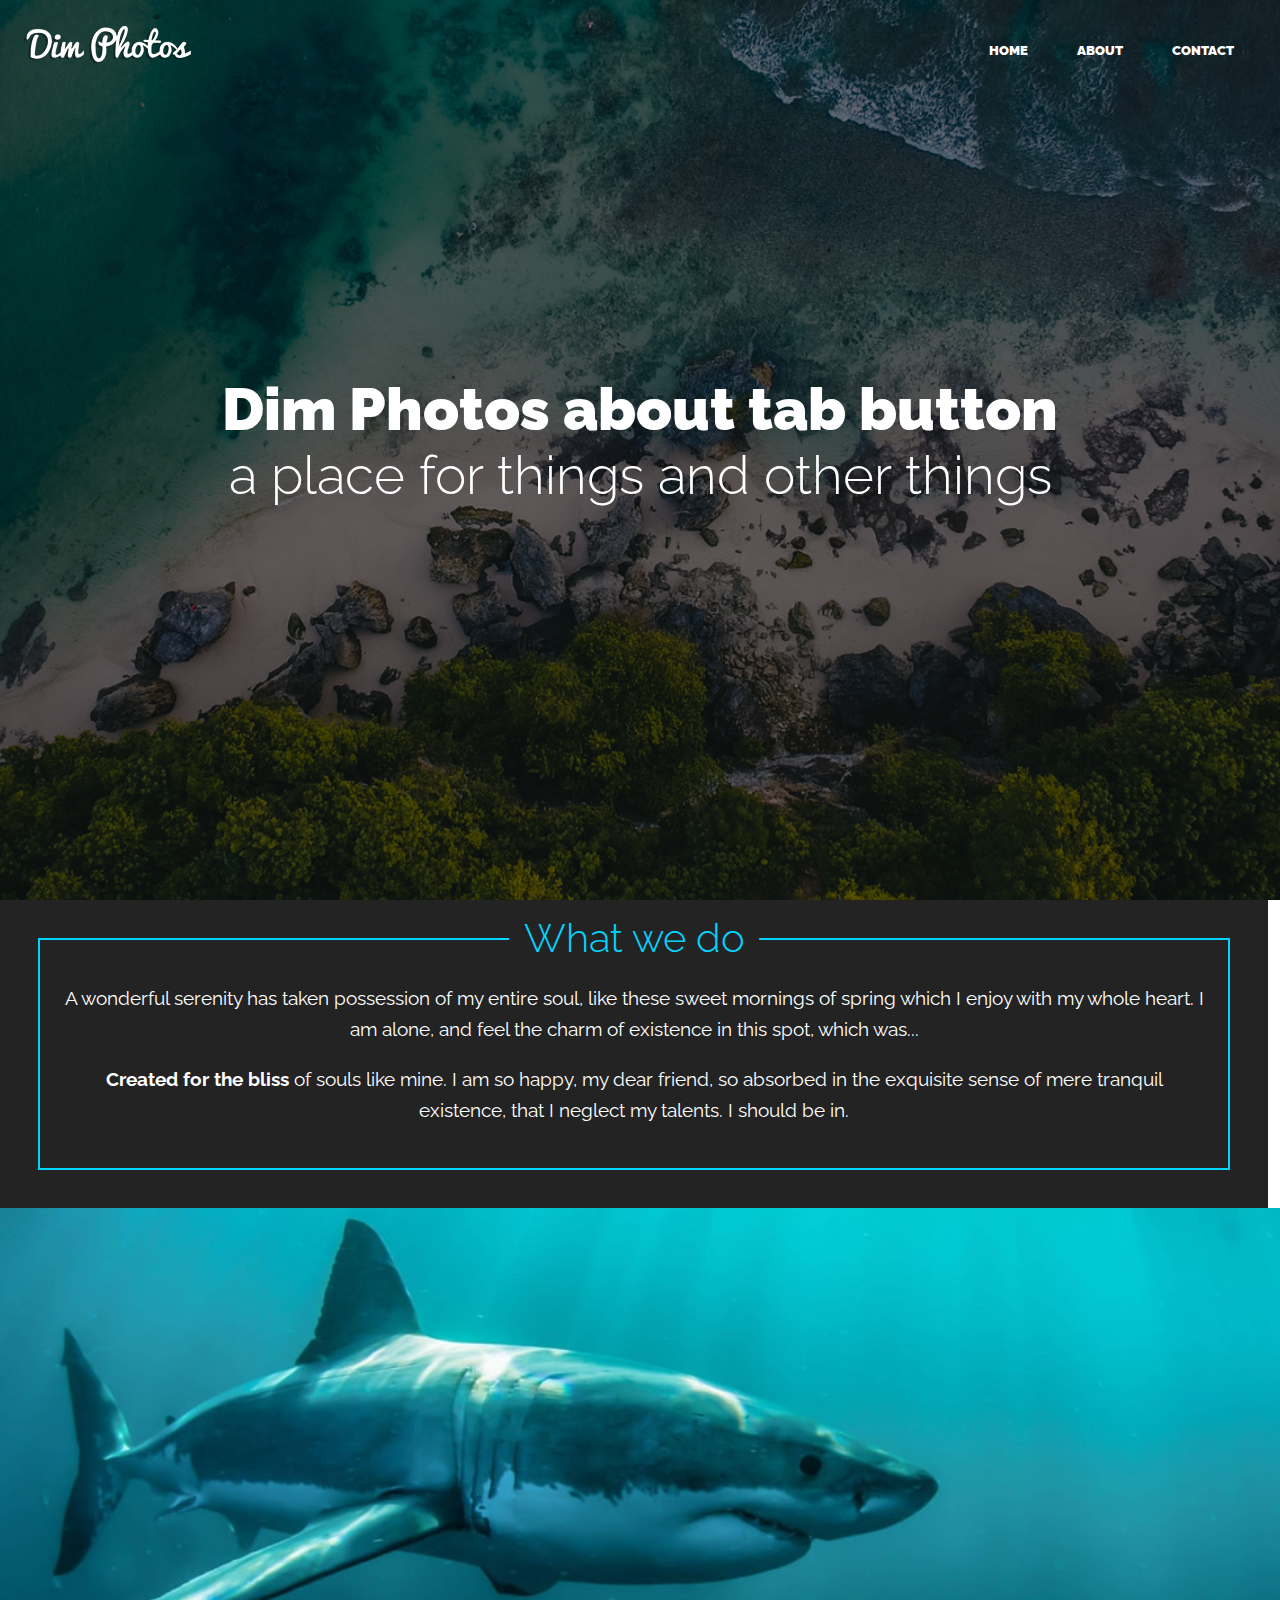
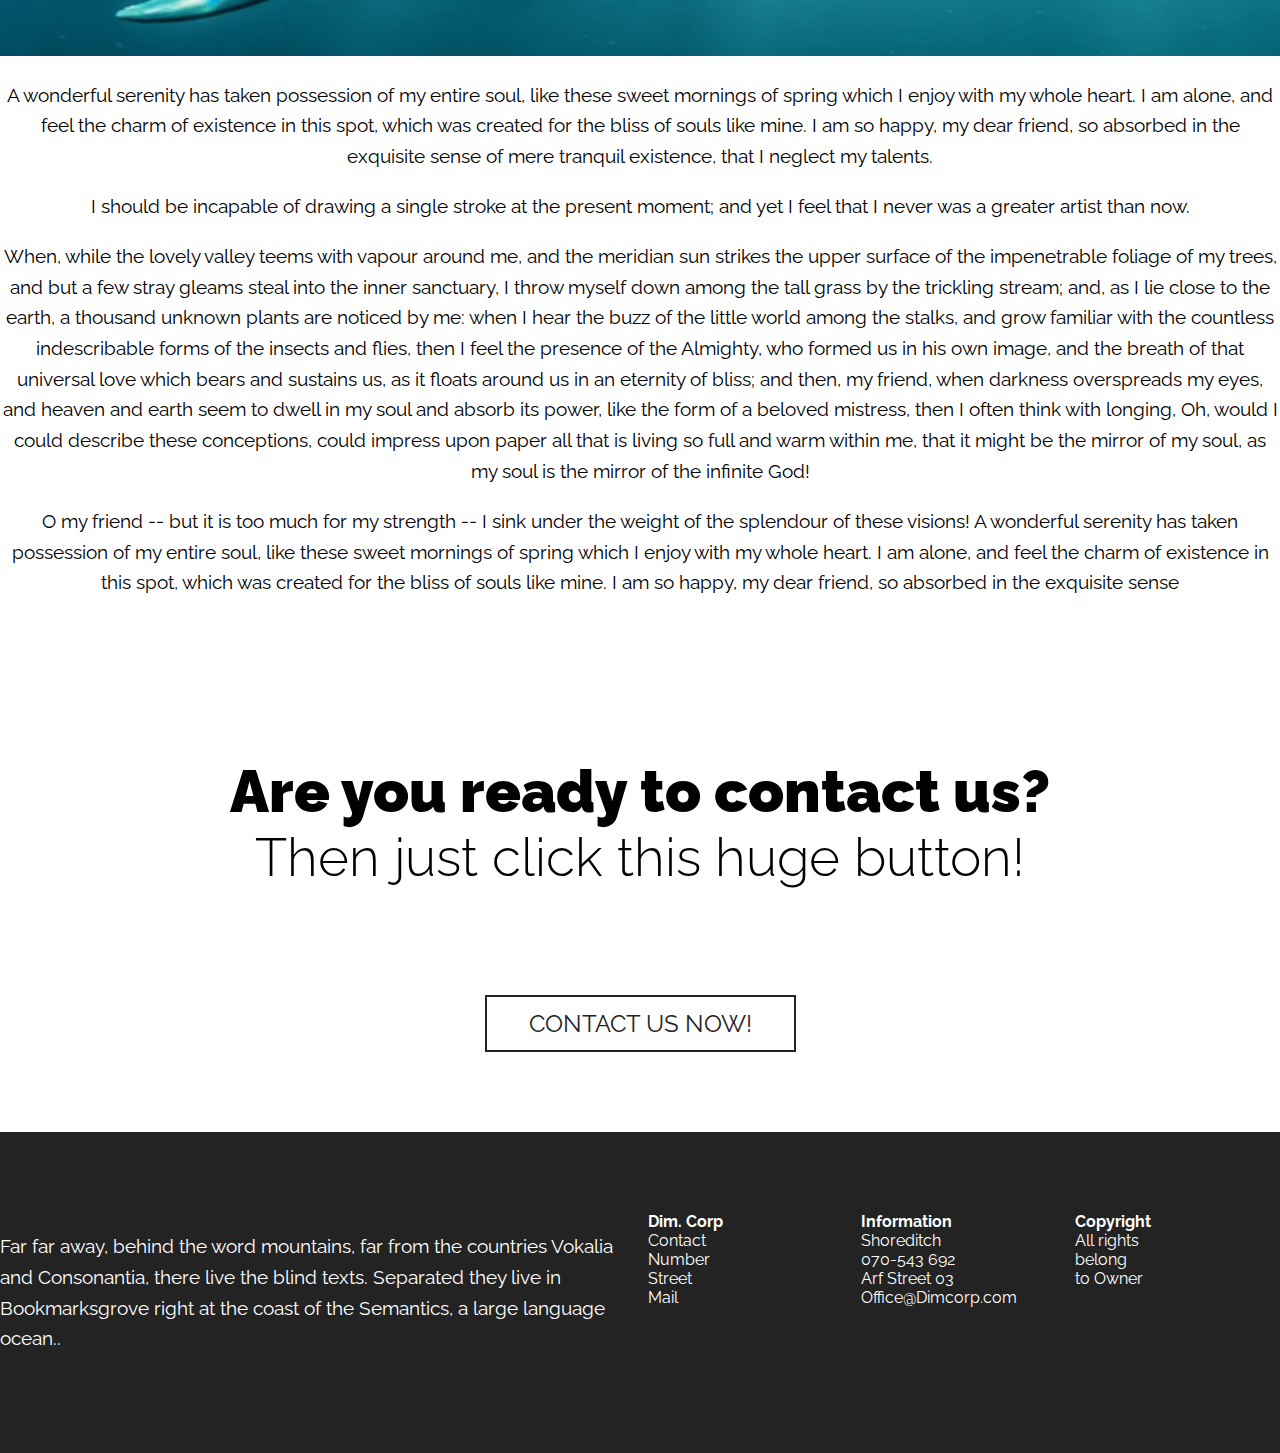
<file: about.html>
<!DOCTYPE html>
<html xmlns="http://www.w3.org/1999/xhtml" lang="en" xml:lang="en">
<meta charset="UTF-8">
<meta name="viewport" content="width=device-width, initial-scale=1">
<title>Famri Inc.</title>
<link rel="stylesheet" type="text/css" href="style.css">
<body>

<header>
    <img src="media/logo.png" alt="Dim Photos. logo" class="logo">
    <nav>
        <ul>
            <li><a href="index.html">Home</a></li>
            <li><a href="about.html">About</a></li>
            <li><a href="contact.html">Contact</a></li>
        </ul>
    </nav>
</header>

<section class="home-hero">
    <div class="container">
        <h1 class="title">Dim Photos about tab button
            <span>a place for things and other things</span>
        </h1>
        <!-- <a href="about.html" class="button button-accent">Home</a> -->
    </div>
</section>

<div class="container">
    <section class="home-about">
        <div class="home-about-textbox">
            <h1>What we do</h1>
            <p>A wonderful serenity has taken possession of my entire soul, 
            like these sweet mornings of spring which I enjoy with my whole 
            heart. I am alone, and feel the charm of existence in this spot, 
            which was...</p>
            <p><strong>Created for the bliss</strong> of souls like mine. 
            I am so happy, my dear friend, so absorbed in the exquisite 
            sense of mere tranquil existence, that I neglect my talents. 
            I should be in.</p>
        </div>
    </section>
</div>

<div class="about-container">

    <div class="about">
        <img src="media/gallerypre2.jpg" alt="Dim Photos. shark" class="center">
        <div class="numbertext">1 / 6</div>
        <p>A wonderful serenity has taken possession of my entire soul, 
        like these sweet mornings of spring which I enjoy with my whole 
        heart. I am alone, and feel the charm of existence in this spot, 
        which was created for the bliss of souls like mine. I am so 
        happy, my dear friend, so absorbed in the exquisite sense of 
        mere tranquil existence, that I neglect my talents.</p>
        <p>I should be incapable of drawing a single stroke at the 
        present moment; and yet I feel that I never was a greater artist 
        than now.</p>
        <p>When, while the lovely valley teems with vapour around me, 
        and the meridian sun strikes the upper surface of the 
        impenetrable foliage of my trees, and but a few stray gleams 
        steal into the inner sanctuary, I throw myself down among the 
        tall grass by the trickling stream; and, as I lie close to the 
        earth, a thousand unknown plants are noticed by me: when I hear 
        the buzz of the little world among the stalks, and grow familiar 
        with the countless indescribable forms of the insects and flies, 
        then I feel the presence of the Almighty, who formed us in his 
        own image, and the breath of that universal love which bears and 
        sustains us, as it floats around us in an eternity of bliss; and 
        then, my friend, when darkness overspreads my eyes, and heaven 
        and earth seem to dwell in my soul and absorb its power, like 
        the form of a beloved mistress, then I often think with longing, 
        Oh, would I could describe these conceptions, could impress upon 
        paper all that is living so full and warm within me, that it 
        might be the mirror of my soul, as my soul is the mirror of the 
        infinite God!</p>
        <p>O my friend -- but it is too much for my strength -- I sink 
        under the weight of the splendour of these visions! A wonderful 
        serenity has taken possession of my entire soul, like these sweet 
        mornings of spring which I enjoy with my whole heart. I am alone, 
        and feel the charm of existence in this spot, which was created 
        for the bliss of souls like mine. I am so happy, my dear friend, 
        so absorbed in the exquisite sense</p>
        <div class="text">Project 1</div>
    </div>

</div>

<section class="cta">
    <div class="container">
        <h1 class="title cta-title">Are you ready to contact us?
            <span>Then just click this huge button!</span>
        </h1>
        <a href="contact.html" class="button button-dark">Contact us now!</a>
    </div>
</section>

<footer>
    <div class="container">
        <div class="col-3">
            <p>Far far away, behind the word mountains, far from the 
            countries Vokalia and Consonantia, there live the blind 
            texts. Separated they live in Bookmarksgrove right at 
            the coast of the Semantics, a large language ocean..</p>
        </div>
        
        <div class="col-1">
            <ul class="unstyled-list">
                <li><strong>Dim. Corp</strong></li>
                <li>Contact</li>
                <li>Number</li>
                <li>Street</li>
                <li>Mail</li>
            </ul>
        </div>

        <div class="col-1">
            <ul class="unstyled-list">
                <li><strong>Information</strong></li>
                <li>Shoreditch</li>
                <li>070-543 692</li>
                <li>Arf Street 03</li>
                <li>Office@Dimcorp.com</li>
            </ul>
        </div>

        <div class="col-1">
            <ul class="unstyled-list">
                <li><strong>Copyright</strong></li>
                <li>All rights</li>
                <li>belong</li>
                <li>to Owner</li>
                <li></li>
            </ul>
        </div>
    </div>
</footer>

</body>
</html>
</file>
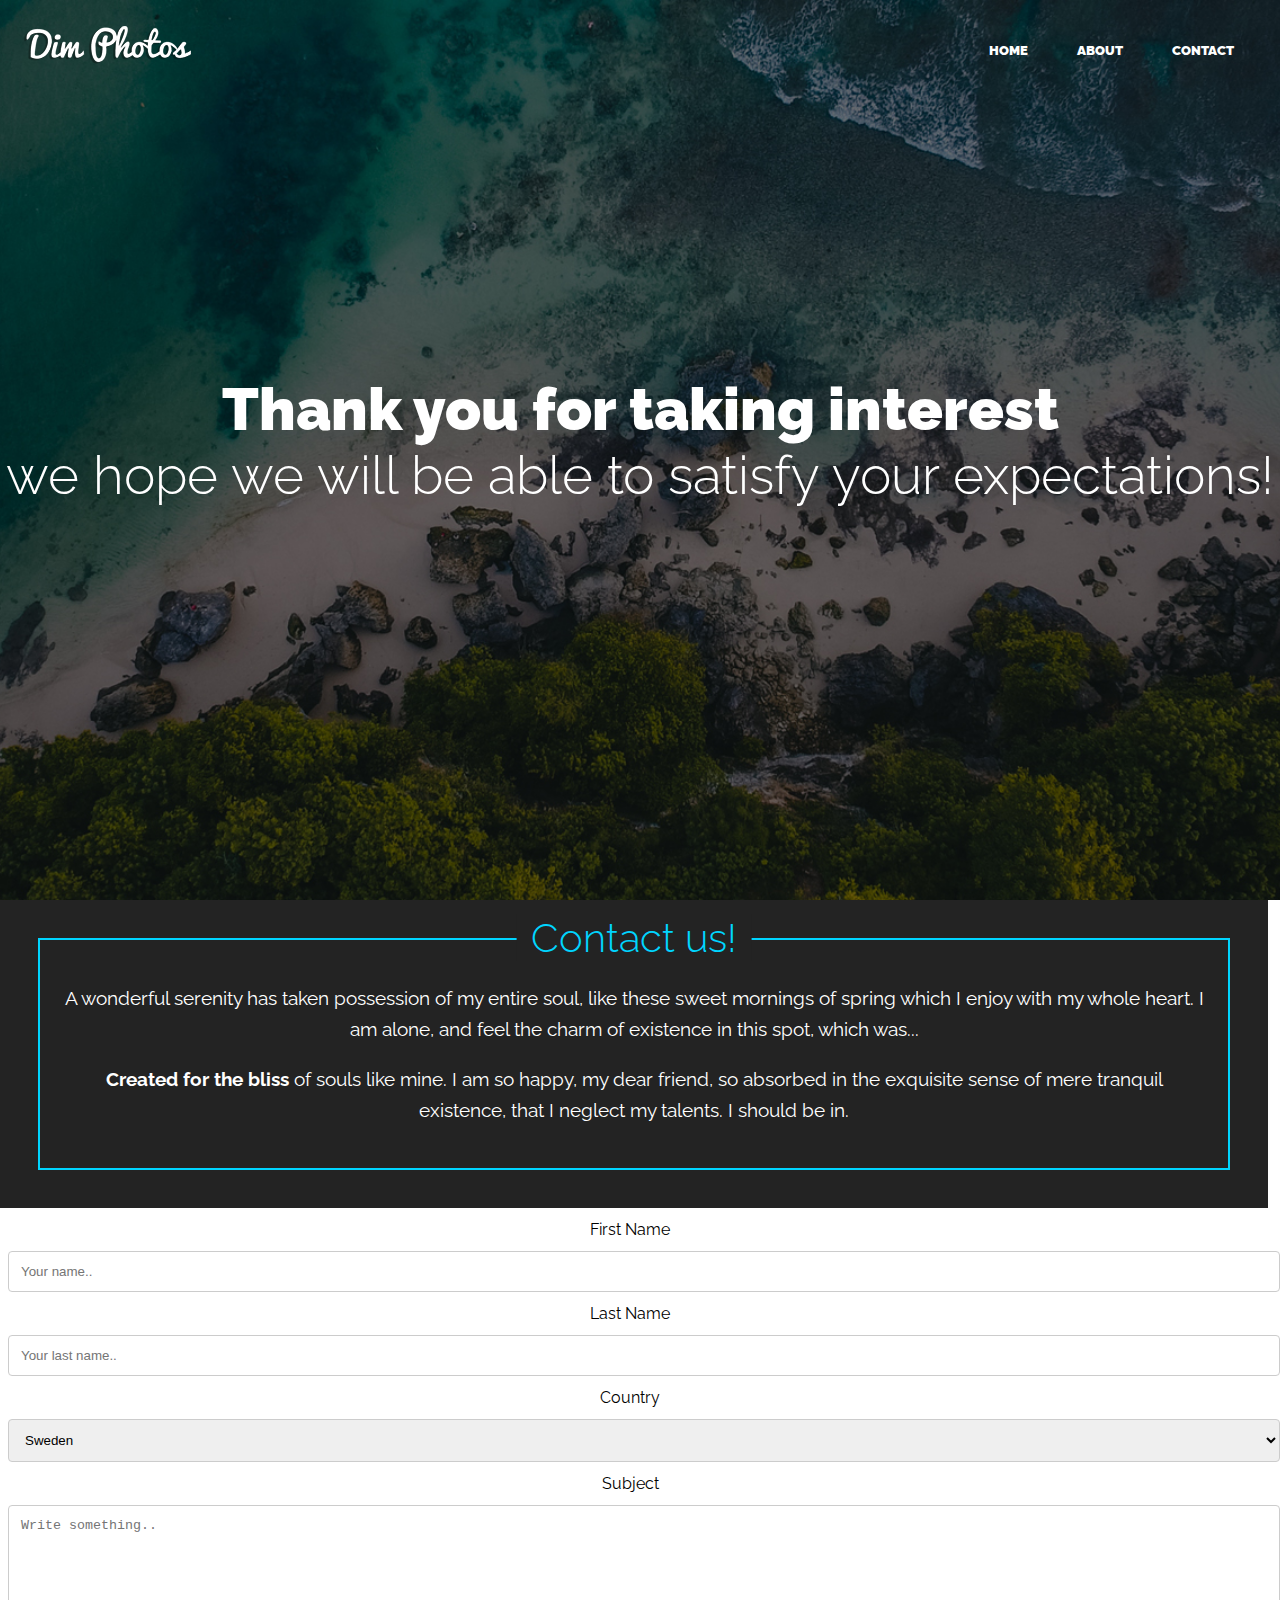
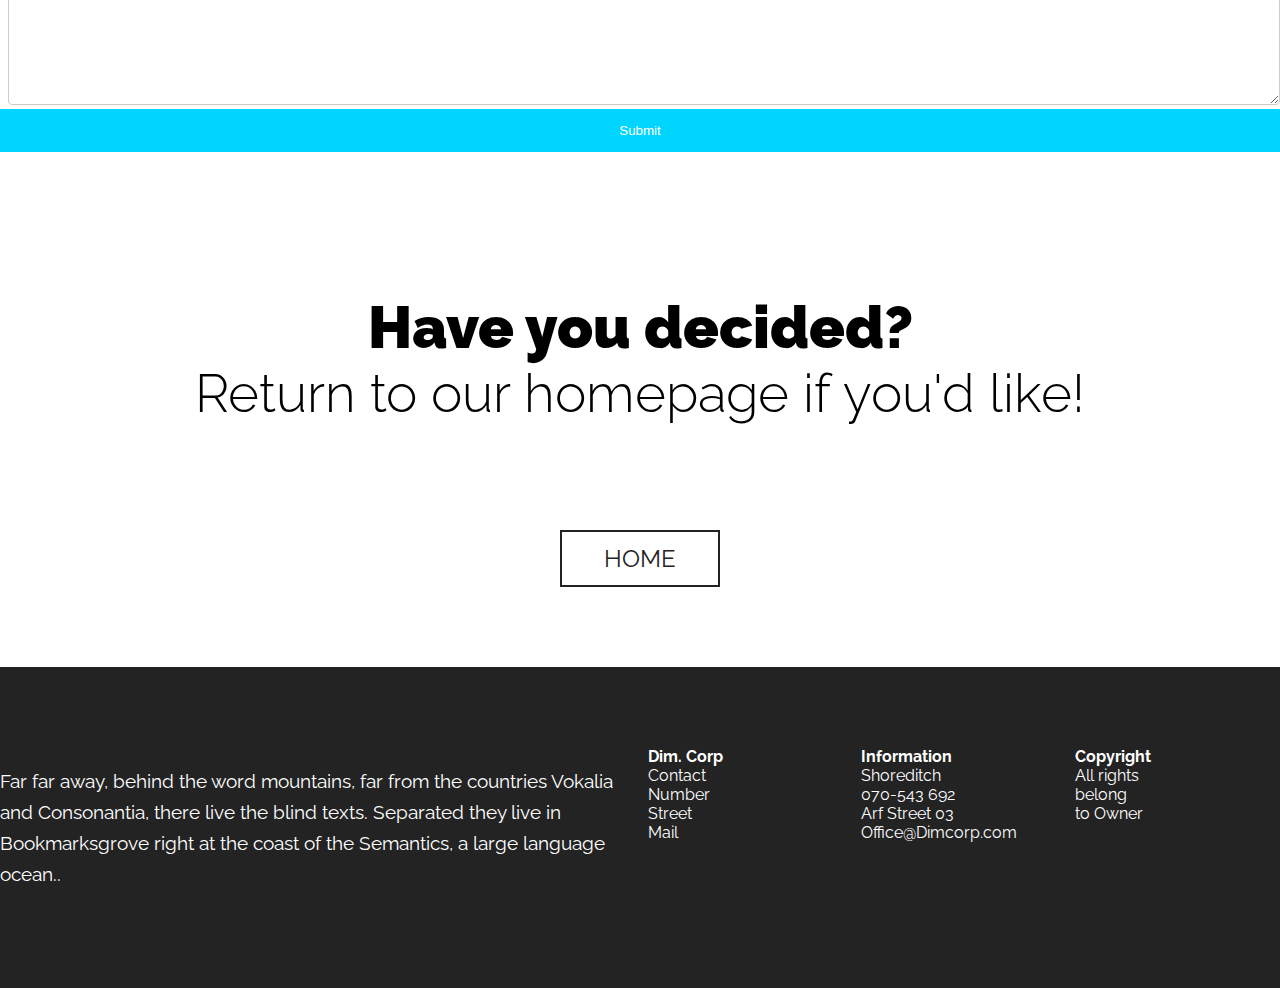
<file: contact.html>
<!DOCTYPE html>
<html xmlns="http://www.w3.org/1999/xhtml" lang="en" xml:lang="en">
<meta charset="UTF-8">
<meta name="viewport" content="width=device-width, initial-scale=1">
<title>Famri Inc.</title>
<link rel="stylesheet" type="text/css" href="style.css">
<body>

<header>
    <img src="media/logo.png" alt="Dim Photos. logo" class="logo">
    <nav>
        <ul>
            <li><a href="index.html">Home</a></li>
            <li><a href="about.html">About</a></li>
            <li><a href="contact.html">Contact</a></li>
        </ul>
    </nav>
</header>

<section class="home-hero">
    <div class="container">
        <h1 class="title">Thank you for taking interest
            <span>we hope we will be able to satisfy your expectations!</span>
        </h1>
        <!-- <a href="about.html" class="button button-accent">Home</a> -->
    </div>
</section>

<div class="container">
    <section class="home-about">
        <div class="home-about-textbox">
            <h1>Contact us!</h1>
            <p>A wonderful serenity has taken possession of my entire soul, 
            like these sweet mornings of spring which I enjoy with my whole 
            heart. I am alone, and feel the charm of existence in this spot, 
            which was...</p>
            <p><strong>Created for the bliss</strong> of souls like mine. 
            I am so happy, my dear friend, so absorbed in the exquisite 
            sense of mere tranquil existence, that I neglect my talents. 
            I should be in.</p>
        </div>
    </section>
</div>

<div class="about-container">

    <form>
        <div class="row">
          <div class="col-25">
            <label for="fname">First Name</label>
          </div>
          <div class="col-75">
            <input type="text" id="fname" name="firstname" placeholder="Your name..">
          </div>
        </div>
        <div class="row">
          <div class="col-25">
            <label for="lname">Last Name</label>
          </div>
          <div class="col-75">
            <input type="text" id="lname" name="lastname" placeholder="Your last name..">
          </div>
        </div>
        <div class="row">
          <div class="col-25">
            <label for="country">Country</label>
          </div>
          <div class="col-75">
            <select id="country" name="country">
              <option value="sweden">Sweden</option>
              <option value="norway">Norway</option>
              <option value="denmark">Denmark</option>
            </select>
          </div>
        </div>
        <div class="row">
          <div class="col-25">
            <label for="subject">Subject</label>
          </div>
          <div class="col-75">
            <textarea id="subject" name="subject" placeholder="Write something.." style="height:200px"></textarea>
          </div>
        </div>
        <div class="row">
          <input type="submit" value="Submit">
        </div>
    </form>

</div>

<section class="cta">
  <div class="container">
      <h1 class="title cta-title">Have you decided?
          <span>Return to our homepage if you'd like!</span>
      </h1>
      <a href="index.html" class="button button-dark">Home</a>
  </div>
</section>

<footer>
    <div class="container">
        <div class="col-3">
            <p>Far far away, behind the word mountains, far from the 
            countries Vokalia and Consonantia, there live the blind 
            texts. Separated they live in Bookmarksgrove right at 
            the coast of the Semantics, a large language ocean..</p>
        </div>
        
        <div class="col-1">
            <ul class="unstyled-list">
                <li><strong>Dim. Corp</strong></li>
                <li>Contact</li>
                <li>Number</li>
                <li>Street</li>
                <li>Mail</li>
            </ul>
        </div>

        <div class="col-1">
            <ul class="unstyled-list">
                <li><strong>Information</strong></li>
                <li>Shoreditch</li>
                <li>070-543 692</li>
                <li>Arf Street 03</li>
                <li>Office@Dimcorp.com</li>
            </ul>
        </div>

        <div class="col-1">
            <ul class="unstyled-list">
                <li><strong>Copyright</strong></li>
                <li>All rights</li>
                <li>belong</li>
                <li>to Owner</li>
                <li></li>
            </ul>
        </div>
    </div>
</footer>

</body>
</html>
</file>
<file: style.css>
@import
url('https://fonts.googleapis.com/css?family=Raleway:300,400,700,900');

* {
    box-sizing: border-box;
}

body {
    margin: 0;
    font-family: 'Raleway', sans-serif;
    text-align: center;
}

input[type=text], select, textarea {
  width: 100%;
  padding: 12px;
  border: 1px solid #ccc;
  border-radius: 4px;
  resize: vertical;
}

label {
  padding: 12px 12px 12px 0;
  display: inline-block;
}

/*input[type=submit] {
  background-color: #00d5ff;
  color: white;
  padding: 12px 20px;
  border: none;
  border-radius: 4px;
  cursor: pointer;
  float: right;
}*/

input[type=submit] {
  width: 100%;
  background-color: #00d5ff;
  color: white;
  padding: 14px 20px;
  margin: 0px 0;
  border: none;
  border-radius: 0px;
  cursor: pointer;
}

input[type=submit]:hover {
  background-color: #00b4d8;
}

/*img {
  width: 100%;
  height: auto;
  background-image: url(hero-bg.jpg);
  background-size: cover;
  background-position: center;
}*/

.container {
  width: 100%;
  margin: 0 auto;
}

.clearfix::after,
section::after,
footer::after {
  content: '';
  display: block;
  clear: both;
}

.row:after {
  content: "";
  display: table;
  clear: both;
}


/* Columns
======================= */


.col-25 {
  float: left;
  width: 25%;
  margin-top: 6px;
}

.col-75 {
  float: left;
  width: 75%;
  margin-top: 6px;
}



[class^=col-] {
  width: 100%;
  margin-top: 1em;
}

[class^=col-]:first-child {
  margin-top: 0;
}

.col-1 {
  width: 33.33334%;
  float: left;
}

@media (min-width: 43rem) {

  [class^=col-] {
    float: left;
    padding: 0 .5em;
    margin-top: 0;
  }

  [class^=col-]:first-child {
    padding-left: 0;
  }
  
  [class^=col-]:last-child {
    padding-right: 0;
  }

  .col-3 {
    width: 50%;
  }

  .col-1 {
    width: 16.6666%;
  }
    
}

@media screen and (max-width: 600px) {
  .col-25, .col-75, input[type=submit] {
    width: 100%;
    margin-top: 0;
  }
}

/* Typography
======================= */


h1 {
  font-weight: 300;
  font-size: 1.5rem;
  margin-top: 0;
}

.title {
  font-size: 2rem;
  margin-bottom: 1.8em;
  font-weight: 900;
  margin-top: 1em;
}

.title span {
  font-weight: 300;
  display: block;
  font-size: .9em;
}

.title-cta {
  margin: .2em;
}

.unstyled-list {
  margin: 0;
  padding: 0;
  list-style-type: none;
}

@media (min-width:60rem) {

  p {
    font-size: 1.2rem;
    line-height: 1.6;
  }

  .title {
    font-size: 3.7rem;
  }
}



/* Buttons
======================= */


.button {
  display: inline-block;
  font-size: 1.15rem;
  text-decoration: none;
  text-transform: uppercase;
  border-width: 2px;
  border-style: solid;
  padding: .5em 1.75em;
}

.button-accent {
  color: #00d5ff;
  border-color: #00d5ff;
}

.button-accent:hover,
.button-accent:focus{
  background: #00d5ff;
  color: #232323;
  
}

.button-dark {
  color: #232323;
  border-color: #232323;
}

.button-dark:hover,
.button-dark:focus{
  background: #232323;
  color: #00d5ff;
  
}

@media (min-width: 60rem) {
  .button {
    font-size: 1.5rem;
  }
}


/* Header
======================= */


header {
    position: absolute;
    left: 0;
    right: 0;
    margin-top: 1em;
    margin: 1.5em;
}

nav ul {
    margin: 0;
    padding: 0;
    list-style: none;
}

nav li {
    display: inline-block;
    margin: 1em;
}

nav a {
    font-weight: 900;
    text-decoration: none;
    text-transform: uppercase;
    font-size: .8rem;
    padding: .5em;
    color: #FFF;
}

nav a:hover,
nav a:focus {
  color: #DDD;
}

@media (min-width:60rem) {
  .logo {
    float: left;
  }

  nav {
    float: right;
  }
}


/* Home-about
======================= */


.home-hero {
    background-image: url(hero-bg.jpg);
    background-size: cover;
    background-position: center;
    padding: 10em 0;
    color: #FFF;
}

@media (min-width: 60rem) {
  .home-hero {
    height: 100vh;
    padding-top: 35vh;
  }

}

.home-about-textbox {
  background-color: #232323;
  padding: 4em;
  width: 99.1vw;
  outline: 2px solid #00d5ff;
  outline-offset: -2.5em;
  color: #FFF;
  position: relative;
  margin-left: 0;
}

.home-about-textbox h1 {
  color: #00d5ff;
  position: absolute;
  transform: translate(-50%);
  left: 50%;
  top: .96em;
  background: #232323;
  padding: 0 .145em;
}

@media (min-width: 25rem) {
  h1 {
    font-size: 2rem;
  }

  .home-about-textbox h1 {
    top: .6em;
    padding: 0 .2em;
  }
    
}

@media (min-width: 60rem) {
  h1 {
    font-size: 2.5rem;
  }

  .home-about-textbox h1 {
    top: .36em;
    padding: 0 .36em;
  }
    
}


/* CTA 
======================= */


.cta {
  background-color: #FFF;
  padding: 5em 0;
}


/* Form
======================= */


/* Responsive layout - when the screen is less than 600px wide, make the two columns stack on top of each other instead of next to each other */
@media screen and (max-width: 600px) {
  .col-25, .col-75, input[type=submit] {
    width: 100%;
    margin-top: 0;
  }
}


/* Footer 
============= */


footer {
  background: #232323;
  color: #fff;
  text-align: left;
  padding: 5em 0;
}


/* Slideshow
======================= */


.slideshow-container {
  max-width: 100%;
  max-height: auto;
  position: relative;
  margin: auto;
}

.center {
  width: 100%;
  max-height: auto;
  position: relative;
  margin: auto;
}

.slides {
  display: none;
}

.prev, .next {
  cursor: pointer;
  position: absolute;
  top: 50%;
  width: auto;
  margin-top: -22px;
  padding: 16px;
  color: white;
  font-weight: bold;
  font-size: 18px;
  transition: 0.6s ease;
  border-radius: 0 3px 3px 0;
  user-select: none;
}

.next {
  right: 0;
  border-radius: 3px 0 0 3px;
}

.prev {
    left: 0;
    border-radius: 3px 0 0 3px;
  }

.prev:hover, .next:hover {
  background-color: rgba(0,0,0,0.8);
}

.text {
  color: #f2f2f2;
  font-size: 15px;
  padding: 8px 12px;
  position: absolute;
  bottom: 8px;
  width: 100%;
  text-align: center;
  display: none;
}

.numbertext {
  color: #f2f2f2;
  font-size: 12px;
  padding: 8px 12px;
  position: absolute;
  top: 0;
  display: none;
}

.fade {
  -webkit-animation-name: fade;
  -webkit-animation-duration: 1.5s;
  animation-name: fade;
  animation-duration: 1.5s;
}

@-webkit-keyframes fade {
  from {opacity: .4}
  to {opacity: 1}
}

@keyframes fade {
  from {opacity: .4}
  to {opacity: 1}
}

.gallerypre {
    background-color: rgb(33,33,33);
    color: rgb(255,255,255);
}

/* End of slideshow */
</file>
